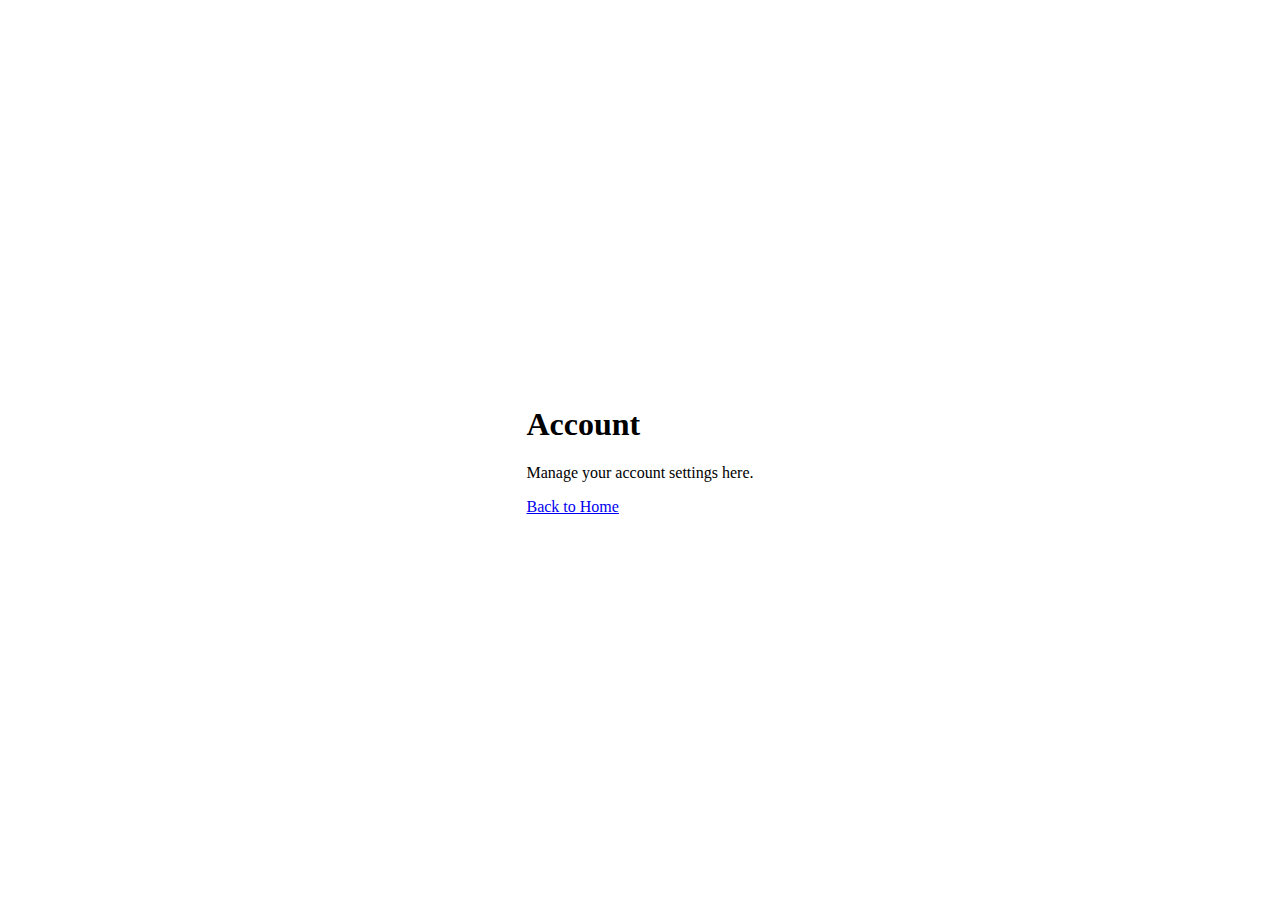
<file: account.html>
<!DOCTYPE html>
<html lang="en">
<head>
    <meta charset="UTF-8">
    <meta name="viewport" content="width=device-width, initial-scale=1.0">
    <title>Account - PADHLE BHAI</title>
    <link rel="stylesheet" href="styles.css">
</head>
<body>
    <div class="main-content">
        <h1>Account</h1>
        <p>Manage your account settings here.</p>
        <a href="index.html">Back to Home</a>
    </div>
</body>
</html>
</file>
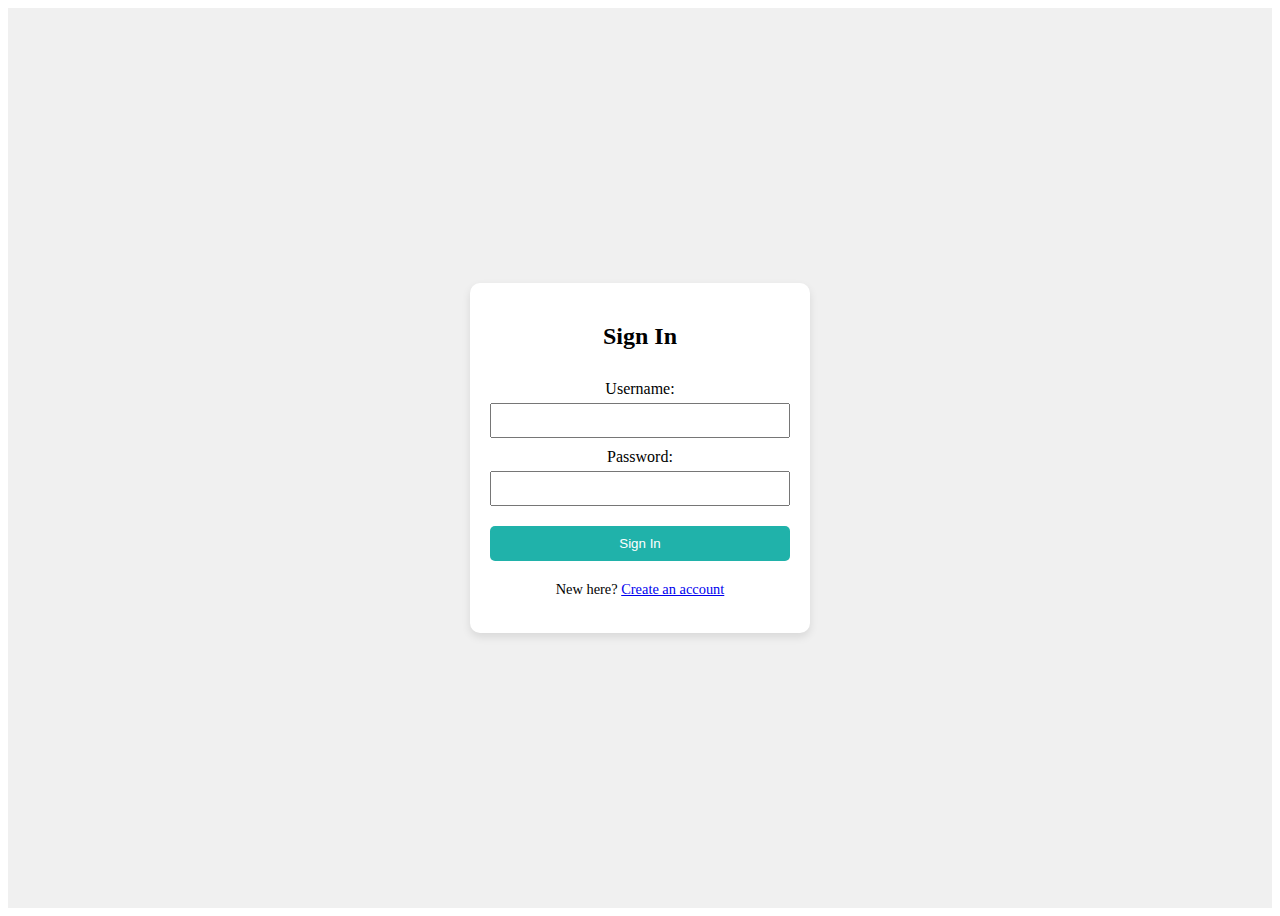
<file: login.html>
<!DOCTYPE html>
<html lang="en">
<head>
    <meta charset="UTF-8">
    <meta name="viewport" content="width=device-width, initial-scale=1.0">
    <title>Login - PADHLE BHAI</title>
    <link rel="stylesheet" href="login.css">
    <script src="login.js" defer></script>
</head>
<body>
    <div class="auth-page">
        <div class="auth-content">
            <h2>Sign In</h2>
            <form id="loginForm">
                <label for="loginUsername">Username:</label>
                <input type="text" id="loginUsername" name="username" required>
                <label for="loginPassword">Password:</label>
                <input type="password" id="loginPassword" name="password" required>
                <button type="submit">Sign In</button>
            </form>
            <p>New here? <a href="signup.html">Create an account</a></p>
        </div>
    </div>
</body>
</html>
</file>
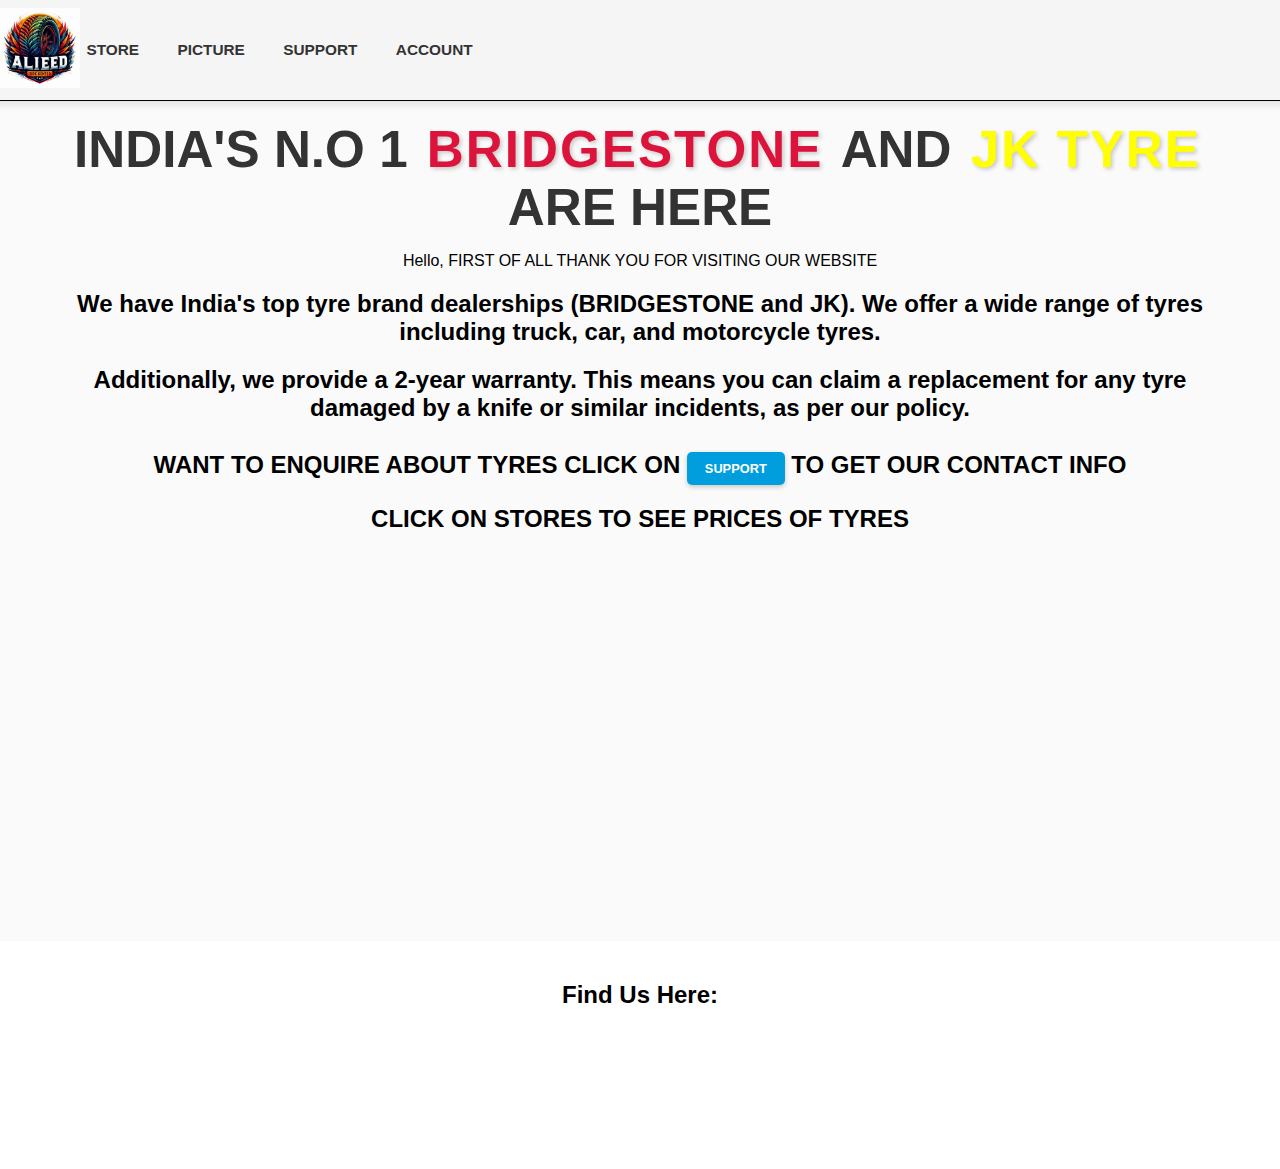
<file: moreinfo.html>
<!DOCTYPE html>
<html lang="en">
<head>
    <meta charset="UTF-8">
    <meta name="viewport" content="width=device-width, initial-scale=1.0">
    <title>MORE INFO</title>
    <link rel="stylesheet" href="info.css">
</head>
<body>
    <div class="main">
        <div class="nav">
            <div class="logo">
                <img src="./img/logo.png" alt="Logo">
            </div>
            <div class="nav-part2">
                <h4>STORE</h4>
                <h4>PICTURE</h4>
                <h4>SUPPORT</h4>
                <h4>ACCOUNT</h4>
                <i class="ri-menu-line"></i>
            </div>
        </div>
        <div class="content">
            <div class="left">
                <h1>INDIA'S N.O 1 <span class="bridgestone">BRIDGESTONE</span> AND <span class="jk">JK TYRE</span> ARE HERE</h1>
                <p>Hello, FIRST OF ALL THANK YOU FOR VISITING OUR WEBSITE</p>
                <h2>We have India's top tyre brand dealerships (BRIDGESTONE and JK). We offer a wide range of tyres including truck, car, and motorcycle tyres.</h2>
                <h2>Additionally, we provide a 2-year warranty. This means you can claim a replacement for any tyre damaged by a knife or similar incidents, as per our policy.</h2>
                <h2>WANT TO ENQUIRE ABOUT TYRES CLICK ON <button id="exploreBtn">SUPPORT</button> TO GET OUR CONTACT INFO</h2>
                <h2>CLICK ON STORES TO SEE PRICES OF TYRES</h2>
            </div>
        </div>
        <div class="map">
            <h2>Find Us Here:</h2>
            <div class="map-container">
                <iframe 
                    src="https://www.google.com/maps/embed?pb=!4v1723477952998!6m8!1m7!1sRVBnrIOmGeZ5RrSl3Xoy0g!2m2!1d23.77305078915408!2d88.28398576695349!3f236.21422320120908!4f6.094683812793875!5f2.4481155633898823" 
                    width="400" 
                    height="300" 
                    style="border:0;" 
                    allowfullscreen="" 
                    loading="lazy" 
                    referrerpolicy="no-referrer-when-downgrade">
                </iframe>
                <iframe 
                    src="https://www.google.com/maps/embed?pb=!1m18!1m12!1m3!1d14605.11897140472!2d88.28398576695349!3d23.77305078915408!2m3!1f0!2f0!3f0!3m2!1i1024!2i768!4f13.1!3m3!1m2!1s0x39f97320bf762ec1%3A0x8d9bf92581dec294!2sALLIED%20TYRE%20CENTRE!5e0!3m2!1sen!2sin!4v1723476742645!5m2!1sen!2sin" 
                    width="300" 
                    height="200" 
                    style="border:0;" 
                    allowfullscreen="" 
                    loading="lazy" 
                    referrerpolicy="no-referrer-when-downgrade">
                </iframe>
            </div>
        </div>
    </div>
    <script>
        // Handle the explore button action
        document.getElementById('exploreBtn').addEventListener('click', () => {
            window.location.href = 'support.html'; // Or whichever page you want to link to
        });
    </script>
</body>
</html>
</file>
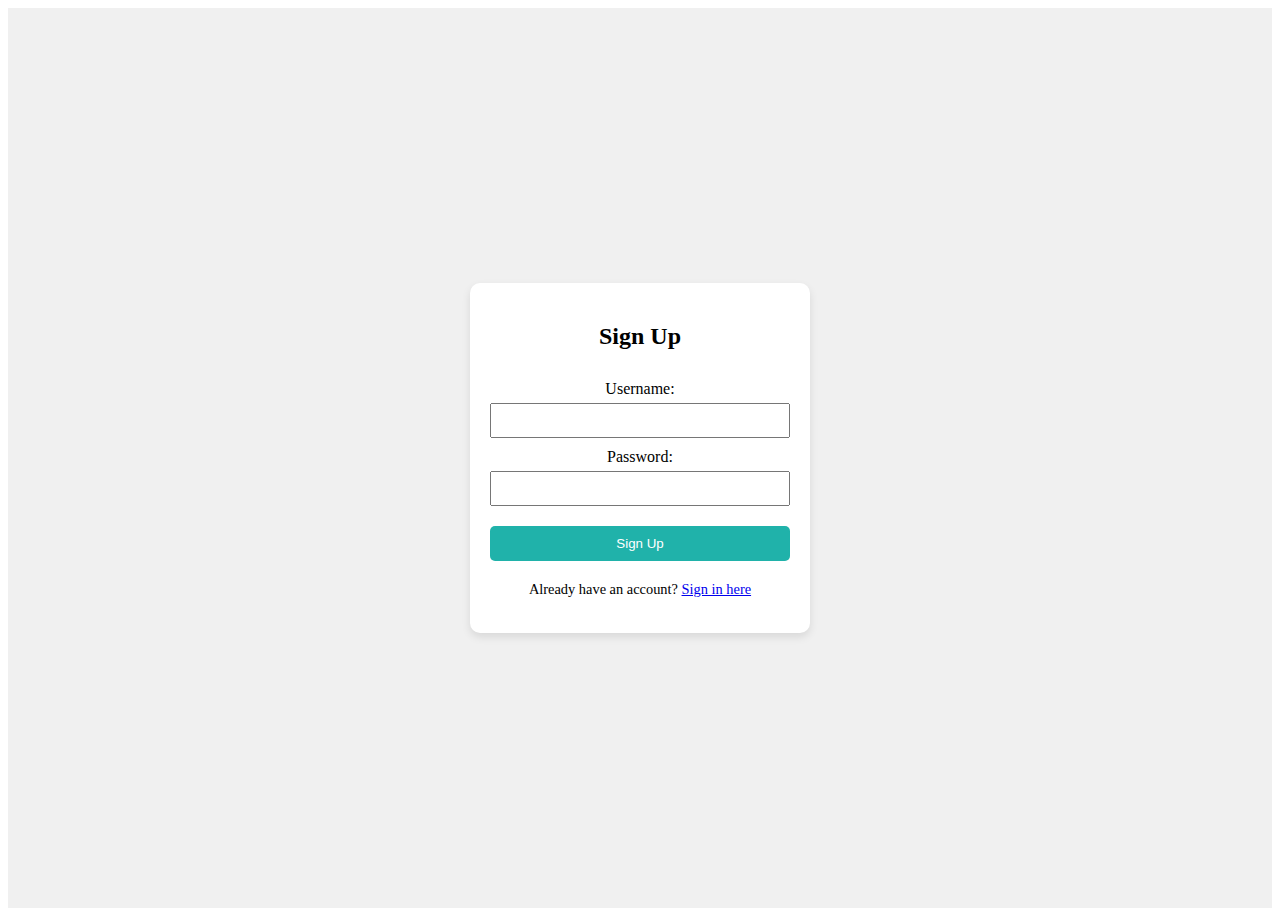
<file: signup.html>
<!DOCTYPE html>
<html lang="en">
<head>
    <meta charset="UTF-8">
    <meta name="viewport" content="width=device-width, initial-scale=1.0">
    <title>Sign Up - PADHLE BHAI</title>
    <link rel="stylesheet" href="login.css">
    <script src="signup.js" defer></script>
</head>
<body>
    <div class="auth-page">
        <div class="auth-content">
            <h2>Sign Up</h2>
            <form id="signupForm">
                <label for="signUpUsername">Username:</label>
                <input type="text" id="signUpUsername" name="username" required>
                <label for="signUpPassword">Password:</label>
                <input type="password" id="signUpPassword" name="password" required>
                <button type="submit">Sign Up</button>
            </form>
            <p>Already have an account? <a href="login.html">Sign in here</a></p>
        </div>
    </div>
</body>
</html>
</file>
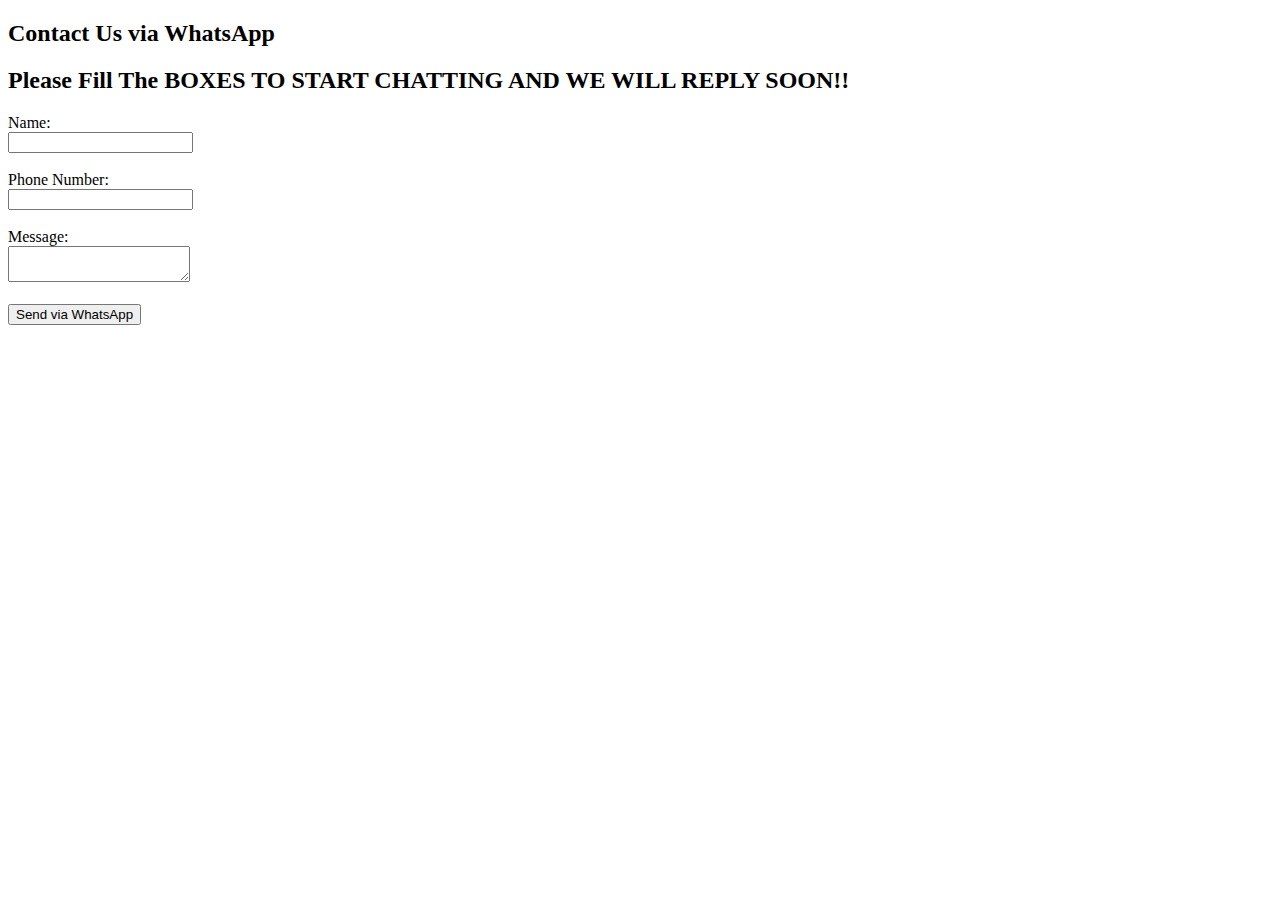
<file: whatsapp.html>
<!DOCTYPE html>
<html lang="en">
<head>
    <meta charset="UTF-8">
    <meta name="viewport" content="width=device-width, initial-scale=1.0">
    <title>WhatsApp Contact Form</title>
</head>
<body>
    <h2>Contact Us via WhatsApp</h2>
    <h2>Please Fill The BOXES TO START CHATTING AND WE WILL REPLY SOON!!</h2>
    <form id="whatsappForm">
        <label for="name">Name:</label><br>
        <input type="text" id="name" name="name" required><br><br>

        <label for="phone">Phone Number:</label><br>
        <input type="tel" id="phone" name="phone" required><br><br>

        <label for="message">Message:</label><br>
        <textarea id="message" name="message" required></textarea><br><br>

        <button type="submit">Send via WhatsApp</button>
    </form>

    <script>
        document.getElementById('whatsappForm').addEventListener('submit', function(event) {
            event.preventDefault(); // Prevent form submission

            // Get form values
            var name = document.getElementById('name').value;
            var phone = document.getElementById('phone').value;
            var message = document.getElementById('message').value;

            // WhatsApp number to send the message to
            var whatsappNumber = '9735597580'; // Replace with your WhatsApp number

            // Format the WhatsApp URL
            var whatsappUrl = `https://wa.me/${whatsappNumber}?text=` +
                              `Name: ${encodeURIComponent(name)}%0A` +
                              `Phone: ${encodeURIComponent(phone)}%0A` +
                              `Message: ${encodeURIComponent(message)}`;

            // Open WhatsApp URL in a new tab
            window.open(whatsappUrl, '_blank');
        });
    </script>
</body>
</html>
</file>
<file: styles.css>
/* General styles for the body */
body {
    background-color: white;
    margin: 0; /* Remove any default margin */
    display: flex;
    justify-content: center;
    align-items: center;
    height: 100vh; /* Full viewport height */
    overflow: hidden; /* Prevent scrolling */
}

/* Styles for the main container */
.main {
    height: 100vh; /* Full viewport height */
    width: 100%;
    display: flex;
    flex-direction: column;
    align-items: center;
    background-color: white;
    border-radius: 15px;
    box-shadow: 0 4px 10px rgba(0, 0, 0, 0.2); /* Floating effect */
    animation: floatMain 4s ease-in-out infinite;
}

@keyframes floatMain {
    0%, 100% {
        transform: translateY(0);
    }
    50% {
        transform: translateY(-10px);
    }
}

/* Styles for the navigation bar */
.nav {
    height: 100px;
    width: 100%;
    border-bottom: 1px solid black;
    display: flex;
    align-items: center;
    justify-content: space-between;
    padding: 0 1vw; /* Adjusted padding for better spacing */
    background-color: lightseagreen; /* Background color for nav */
    color: #fff; /* Text color for nav */
    animation: floatNav 3s ease-in-out infinite;
}

@keyframes floatNav {
    0%, 100% {
        transform: translateY(0);
    }
    50% {
        transform: translateY(-5px);
    }
}

/* Styles for the logo and welcome message container */
.logo-container {
    display: flex;
    align-items: center;
    flex-grow: 1; /* Allow logo-container to use available space */
}

/* Styles for the logo */
.logo {
    width: 80px; /* Adjust the logo size */
    height: auto; /* Maintain aspect ratio */
}

/* Styles for the welcome message */
.welcome-message {
    margin-left: 28vw; /* Space between logo and welcome message */
    display: flex;
    align-items: center; /* Center text vertically */
    animation: floatText 4s ease-in-out infinite;
}

@keyframes floatText {
    0%, 100% {
        transform: translateY(0);
    }
    50% {
        transform: translateY(-5px);
    }
}

.welcome-message h2 {
    font-size: 2.5vw;
    color: #fff; /* White text color */
    margin: 0; /* Remove default margin */
}

/* Styles for navigation links and button */
.nav-links {
    display: flex;
    align-items: center;
    gap: 1vw;
}

button {
    font-size: 1vw;
    padding: 0.7vw 1.4vw;
    background-color: lightseagreen;
    color: #fff;
    border: none;
    border-radius: 5px;
    font-weight: 600;
    box-shadow: 0 2px 5px rgba(0, 0, 0, 0.2); /* Added floating effect */
    transition: transform 0.3s ease-in-out;
    animation: floatButton 4s ease-in-out infinite;
}

@keyframes floatButton {
    0%, 100% {
        transform: translateY(0);
    }
    50% {
        transform: translateY(-5px);
    }
}

button:hover {
    transform: translateY(-5px); /* Floating effect on hover */
    box-shadow: 0 4px 10px rgba(0, 0, 0, 0.3);
}

/* Styles for the content section */
.content {
    height: calc(100vh - 100px); /* Adjusted height for the content area */
    width: 100%;
    display: flex;
    flex-direction: row; /* Ensure content aligns in a row */
    box-sizing: border-box; /* Include padding and border in width */
    animation: floatContent 4s ease-in-out infinite;
}

@keyframes floatContent {
    0%, 100% {
        transform: translateY(0);
    }
    50% {
        transform: translateY(-10px);
    }
}

/* Styles for the left section */
.left {
    height: 100%;
    width: 50%;
    padding: 5vw 4vw;
    animation: floatLeft 4s ease-in-out infinite;
}

@keyframes floatLeft {
    0%, 100% {
        transform: translateY(0);
    }
    50% {
        transform: translateY(-5px);
    }
}

.left h1 {
    font-size: 4vw;
    line-height: 4.4vw;
    animation: floatText 4s ease-in-out infinite;
}

.left span {
    color: lightseagreen;
}

.left p {
    font-size: 1.2vw;
    font-weight: 600;
    color: #666;
    width: 80%;
    margin-top: 1vw; /* Added margin for spacing */
}

/* Styles for the buttons in content section */
.content button {
    font-size: 1vw;
    padding: 1.3vw 2.3vw;
    background-color: lightblue;
    color: #fff;
    border: none;
    border-radius: 5px;
    font-weight: 700;
    box-shadow: 0 2px 5px rgba(0, 0, 0, 0.2); /* Floating effect */
    transition: transform 0.3s ease-in-out;
}

.content button:hover {
    transform: translateY(-5px); /* Floating effect on hover */
    box-shadow: 0 4px 10px rgba(0, 0, 0, 0.3);
}

/* Styles for the right section */
.right {
    height: 100%;
    width: 50%;
    display: flex;
    align-items: center; /* Align items vertically */
    justify-content: space-between; /* Space between images and welcome message */
    animation: floatRight 4s ease-in-out infinite;
}

@keyframes floatRight {
    0%, 100% {
        transform: translateY(0);
    }
    50% {
        transform: translateY(-5px);
    }
}

.right img {
    height: 50%;
    width: auto;
    object-fit: cover; /* Ensure images cover the container without distortion */
}

/* Responsive Design */
@media (max-width: 600px) {
    .nav {
        background-color: lightseagreen;
        color: #fff;
        padding: 0 5vw;
        flex-direction: column;
        align-items: flex-start;
    }

    .logo {
        width: 60px; /* Smaller logo size for mobile */
    }

    .welcome-message {
        margin-left: 28vw; /* Adjust spacing for mobile */
    }

    .welcome-message h2 {
        font-size: 4vw; /* Larger text for mobile */
    }

    .nav-links {
        display: block; /* Stack the button and icon */
        width: 100%;
        margin-top: 10px; /* Space between elements */
    }

    .nav-links button {
        display: block;
        margin: 10px auto; /* Center button horizontally on mobile */
    }

    .nav-links i {
        display: block;
    }

    .content {
        height: calc(100% - 60px); /* Adjusted height for mobile view */
        flex-direction: column;
    }

    .left {
        width: 100%;
        height: 45%;
    }

    .right {
        width: 100%;
        height: 55%;
        flex-direction: column; /* Stack images and welcome message vertically */
        align-items: center;
    }

    .right img {
        width: 100%; /* Make images responsive */
        height: auto;
    }

    .content button {
        padding: 3vw 6vw;
        border-radius: 3px;
        font-weight: 600;
        font-size: 3.5vw;
    }
}
</file>
<file: login.css>
/* Authentication page styles */
.auth-page {
    display: flex;
    justify-content: center;
    align-items: center;
    height: 100vh;
    background-color: #f0f0f0;
}

.auth-content {
    background-color: white;
    padding: 20px;
    border-radius: 10px;
    box-shadow: 0 4px 8px rgba(0,0,0,0.1);
    width: 300px;
    text-align: center;
}

.auth-content h2 {
    margin-bottom: 20px;
}

.auth-content form {
    display: flex;
    flex-direction: column;
}

.auth-content label {
    margin-top: 10px;
}

.auth-content input {
    padding: 8px;
    margin-top: 5px;
}

.auth-content button {
    margin-top: 20px;
    padding: 10px;
    background-color: lightseagreen;
    color: #fff;
    border: none;
    border-radius: 5px;
    cursor: pointer;
}

.auth-content p {
    margin-top: 20px;
    font-size: 0.9em;
}
</file>
<file: info.css>
/* General styles for the body */
body {
    background-color: white;
    margin: 0; /* Remove any default margin */
    font-family: Arial, sans-serif;
}

/* Styles for the main container */
.main {
    min-height: 100vh; /* Ensures the main div takes up full viewport height */
    width: 100%;
    display: flex;
    flex-direction: column;
    align-items: center; /* Center items horizontally */
    justify-content: center; /* Center items vertically */
}

/* Styles for the navigation bar */
.nav {
    height: 100px;
    width: 100%;
    border-bottom: 1px solid black;
    display: flex;
    align-items: center;
    padding: 0 2vw;
    background-color: #f5f5f5; /* Light background for navigation */
    box-shadow: 0 4px 8px rgba(0, 0, 0, 0.1); /* Floating effect */
    animation: floatNav 2s ease-in-out infinite; /* Animation for floating effect */
    position: relative; /* Relative positioning for positioning logo */
}

@keyframes floatNav {
    0%, 100% {
        transform: translateY(0);
    }
    50% {
        transform: translateY(-5px);
    }
}

/* Logo container */
.logo img {
    width: 80px; /* Adjust the logo size */
    height: auto; /* Maintain aspect ratio */
}

/* Styles for the navigation items */
.nav-part2 {
    display: flex;
    gap: 2vw; /* Space between menu items */
    align-items: center;
    margin-right: auto; /* Push items to the left */
}

.nav-part2 h4 {
    font-size: 1.2vw;
    padding: 0.5vw;
    color: #333;
    cursor: pointer;
    transition: color 0.3s ease-in-out, transform 0.3s ease-in-out;
}

.nav i {
    font-size: 3vw;
    cursor: pointer;
}

/* Styles for the logo */
.nav h2 {
    font-size: 1.5vw;
    font-weight: 700;
    color: #333;
    position: absolute; /* Absolute positioning to move logo */
    right: 0; /* Align logo to the right */
    margin-right: 1vw; /* Spacing from the edge */
}

/* Styles for the content section */
.content {
    height: calc(100vh - 100px); /* Ensures the content covers the remaining height */
    width: 100%;
    display: flex;
    align-items: flex-start; /* Align items to the top */
    justify-content: center; /* Center items horizontally */
    padding: 20px; /* Add padding for spacing */
    background-color: #fafafa; /* Light background for content area */
}

/* Styles for the left section */
.left {
    text-align: center;
    max-width: 90%; /* Ensures the content does not exceed the width */
}

/* Styles for the heading */
.left h1 {
    font-size: 4vw;
    line-height: 4.5vw;
    color: #333;
    margin: 0;
}

/* Styles for the BRIDGESTONE and JK TYRE spans */
.bridgestone, .jk {
    font-family: 'Arial Black', sans-serif; /* Bold and strong font */
    font-size: 4vw; /* Responsive font size */
    color: #333; /* Dark color for contrast */
    text-shadow: 2px 2px 4px rgba(0, 0, 0, 0.2); /* Subtle shadow for depth */
    letter-spacing: 2px; /* Spacing between letters */
    font-weight: 900; /* Extra bold weight for emphasis */
    text-transform: uppercase; /* Uppercase text */
    padding: 0 5px; /* Padding around the text */
    display: inline-block; /* Ensure padding is applied correctly */
    transition: transform 0.3s ease-in-out, color 0.3s ease-in-out, text-shadow 0.3s ease-in-out; /* Smooth transformation effect */
}

/* Specific styles for BRIDGESTONE TYRE */
.bridgestone {
    color: crimson; /* Orange color */
}

.bridgestone:hover {
    transform: translateY(-5px); /* Floating effect on hover */
    text-shadow: 2px 2px 8px rgba(0, 0, 0, 0.4); /* Enhanced shadow on hover */
}

/* Specific styles for JK TYRE */
.jk {
    color: yellow; /* Blue color */
}

.jk:hover {
    transform: translateY(-5px); /* Floating effect on hover */
    text-shadow: 2px 2px 8px rgba(0, 0, 0, 0.4); /* Enhanced shadow on hover */
}

/* Styles for the support button */
button {
    font-size: 1vw;
    padding: 0.7vw 1.4vw;
    background-color: rgb(0, 158, 220);
    color: #fff;
    border: none;
    border-radius: 5px;
    font-weight: 600;
    box-shadow: 0 2px 5px rgba(0, 0, 0, 0.2); /* Floating effect */
    transition: transform 0.3s ease-in-out;
    margin-top: 10px; /* Adjust top margin to move button down */
}

button:hover {
    transform: translateY(-5px); /* Floating effect on hover */
    box-shadow: 0 4px 10px rgba(0, 0, 0, 0.3);
}

/* Styles for the map section */
.map {
    width: 100%;
    display: flex;
    flex-direction: column;
    align-items: center;
    padding: 20px;
}

.map h2 {
    margin-bottom: 10px;
}

/* Container to hold both iframes side by side */
.map-container {
    display: flex;
    gap: 10px; /* Space between the maps */
    justify-content: center; /* Center maps horizontally */
    flex-wrap: wrap; /* Allow wrapping on smaller screens */
}

.map-container iframe {
    max-width: 100%; /* Ensure iframe does not exceed container width */
    height: 130px; /* Set a fixed height for iframes */
}

/* Responsive styles */
@media (max-width: 768px) {
    .nav-part2 h4 {
        font-size: 3vw; /* Smaller font size on smaller screens */
    }
    
    .logo img {
        width: 50px; /* Smaller logo on smaller screens */
    }
    
    .nav i {
        font-size: 6vw;
    }

    .left h1 {
        font-size: 6vw;
        line-height: 7vw;
    }

    button {
        font-size: 3vw;
        padding: 2vw 4vw;
    }

    .map-container iframe {
        height: 200px;
    }
}

@media (max-width: 480px) {
    .nav-part2 h4 {
        font-size: 4vw; /* Further reduce font size on very small screens */
    }

    .logo img {
        width: 40px; /* Smaller logo on very small screens */
    }

    .left h1 {
        font-size: 8vw;
        line-height: 9vw;
    }

    button {
        font-size: 4vw;
        padding: 2.5vw 5vw;
    }

    .map-container iframe {
        height: 150px;
    }
}
</file>
